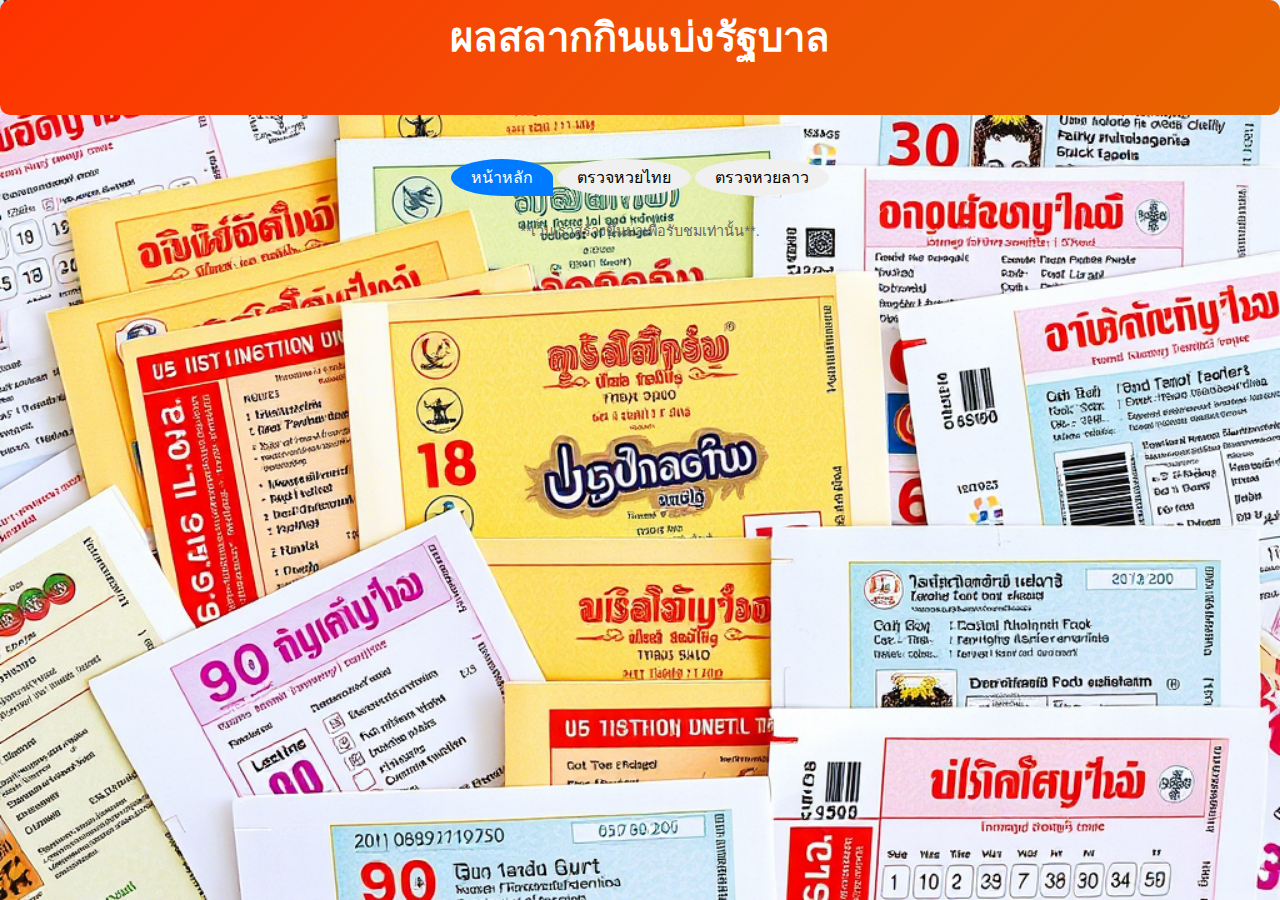
<file: index.html>
<!DOCTYPE html>
<html lang="th">
<head>
    <meta charset="UTF-8">
    <meta name="viewport" content="width=device-width, initial-scale=1.0">
    <title>หวยเด็ด.com</title>
    <link rel="icon" href="lottery-background.png"/>
    <link rel="stylesheet" href="style.css"/>
    <script defer src="script.js"></script>
</head>
<body>
    <header class="hero">
        <h1>ผลสลากกินแบ่งรัฐบาล</h1>
        <p><br> </p>
    </header>


    <nav class="lottery-nav">
        <a href="index.html" title="หน้าหลัก", class="active">หน้าหลัก</a>
        <a href="thai-lottery-16-3-2568.html" title="ตรวจหวยไทย">ตรวจหวยไทย</a>
        <a href="lao-lottery-24-3-2568.html"title="ตรวจหวยลาว">ตรวจหวยลาว</a>
    </nav>



 






    <footer>
        <p>**เว็บเราสร้างขึ้นมาเพื่อรับชมเท่านั้น**.</p>
    </footer>
</body>
</html>
</file>
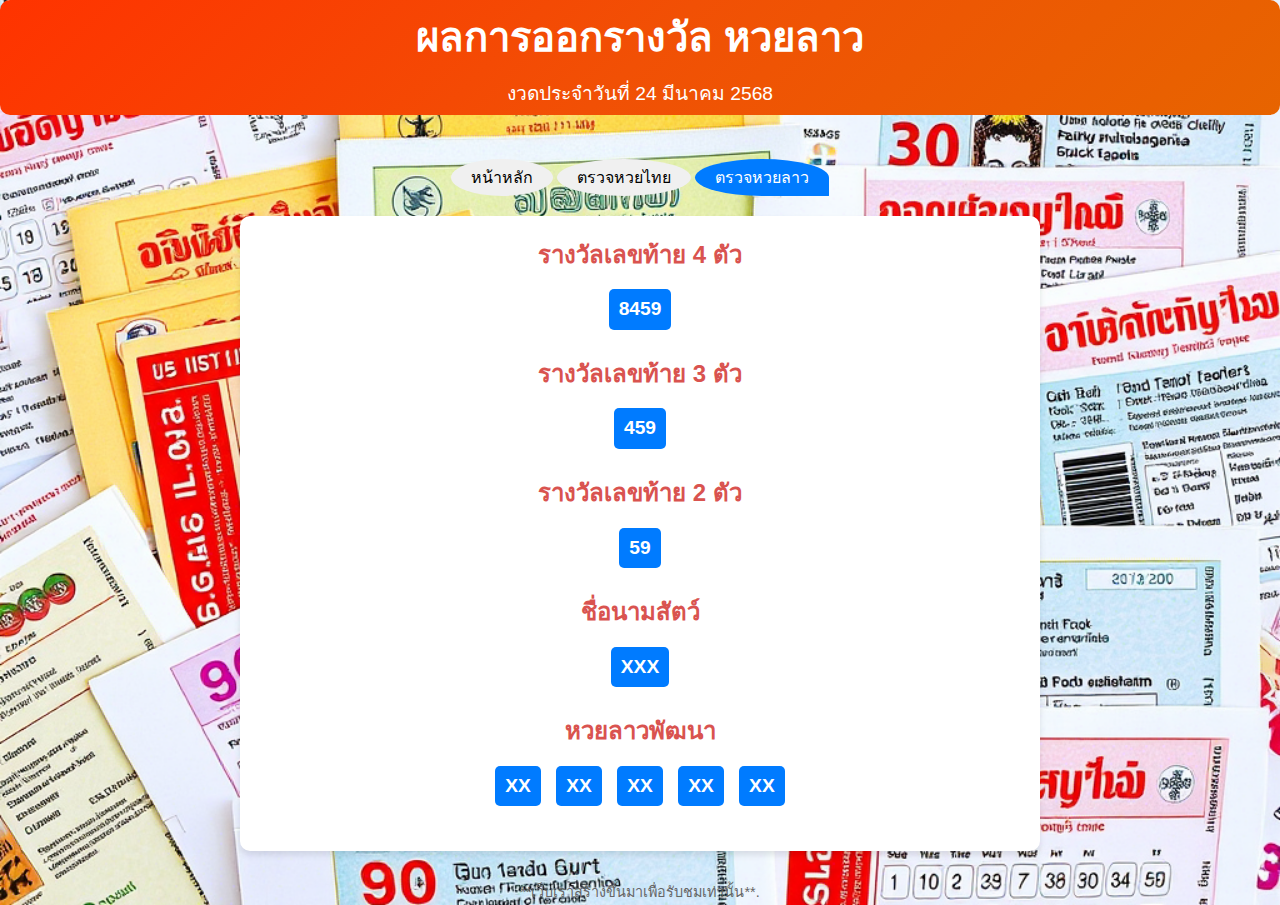
<file: lao-lottery-24-3-2568.html>
<!DOCTYPE html>
<html lang="th">
<head>
    <meta charset="UTF-8">
    <meta name="viewport" content="width=device-width, initial-scale=1.0">
    <title>หวยเด็ด.com</title>
    <link rel="icon" href="lottery-background.png"/>
    <link rel="stylesheet" href="lao-style.css"/>
    <script defer src="lao-script.js"></script>
</head>
<body>
    <header class="hero">
        <h1>ผลการออกรางวัล หวยลาว </h1>
        <p>งวดประจำวันที่ 24 มีนาคม 2568</p>
    </header>



    <nav class="lottery-nav">
        <a href="index.html" title="หน้าหลัก">หน้าหลัก</a>
        <a href="thai-lottery-16-3-2568.html" title="ตรวจหวยไทย">ตรวจหวยไทย</a>
        <a href="lao-lottery-24-3-2568.html" title="ตรวจหวยลาว", class="active">ตรวจหวยลาว</a>
    </nav>
    <br>

    <main class="lottery-container">
        <div class="lottery-box">
            <section class="lottery-result main-prize">
                <h2>รางวัลเลขท้าย 4 ตัว </h2>
                <h3><span class="lotto-number">8459</span></h3>
                <p> </p>
            </section>

            <section class="lottery-result three-digit-end">
                <h2>รางวัลเลขท้าย 3 ตัว</h2>
                <h3>
                <h3><span class="lotto-number">459</span></h3>
                <p> </p>
            </section>

            <section class="lottery-result two-digit-end">
                <h2>รางวัลเลขท้าย 2 ตัว</h2>
                <h3><span class="lotto-number">59</span></h3>
                <p> </p>
            </section>

            <section class="lottery-result two-digit-end">
                <h2>ชื่อนามสัตว์</h2>
                <h3><span class="lotto-number">XXX</span></h3>
                <p> </p>
            </section>

            <section class="lottery-result two-digit-end">
                <h2>หวยลาวพัฒนา</h2>
                <h3><span class="lotto-number">XX</span>
                    <span class="lotto-number">XX</span>
                    <span class="lotto-number">XX</span>
                    <span class="lotto-number">XX</span>
                    <span class="lotto-number">XX</span>
                </h3>
                <p> </p>
            </section>


        </div>
    </main>

    

    <footer>
        <p>**เว็บเราสร้างขึ้นมาเพื่อรับชมเท่านั้น**.</p>
    </footer>
</body>
</html>
</file>
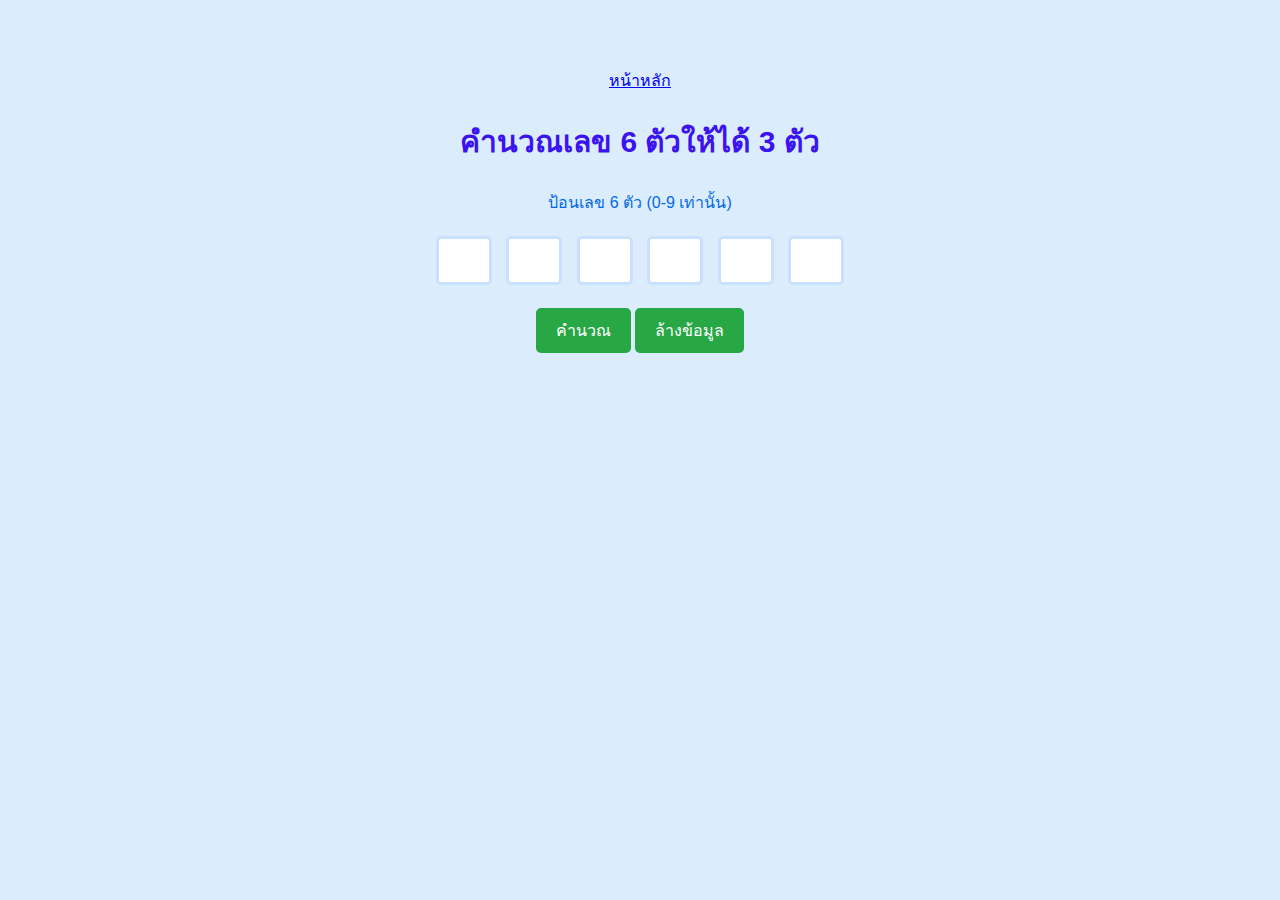
<file: RD.html>
<!DOCTYPE html>
<html lang="en">
<head>
    <meta charset="UTF-8">
    <meta name="viewport" content="width=device-width, initial-scale=1.0">
    <title>Music & Chat</title>
    <link rel="stylesheet" href="RD-style.css">
    <script defer src="RD-script.js"></script>
</head>


<br>
<nav class="lottery-nav">
        <a href="index.html" title="หน้าหลัก">หน้าหลัก</a>
    </nav>

<head>
    <meta charset="UTF-8">
    <meta name="viewport" content="width=device-width, initial-scale=1.0">
    <title>คำนวณเลข 6 ตัวให้ได้ 3 ตัว</title>
    
</head>
<body>
    <h2>คำนวณเลข 6 ตัวให้ได้ 3 ตัว</h2>
    <p>ป้อนเลข 6 ตัว (0-9 เท่านั้น)</p>
    <div>
        <input type="text" id="num1" maxlength="1" onkeyup="moveToNext(event, 'num2')">
        <input type="text" id="num2" maxlength="1" onkeyup="moveToNext(event, 'num3')">
        <input type="text" id="num3" maxlength="1" onkeyup="moveToNext(event, 'num4')">
        <input type="text" id="num4" maxlength="1" onkeyup="moveToNext(event, 'num5')">
        <input type="text" id="num5" maxlength="1" onkeyup="moveToNext(event, 'num6')">
        <input type="text" id="num6" maxlength="1">
    </div>
    <br>
    <button onclick="calculate()">คำนวณ</button>
    <button onclick="clearInputs()">ล้างข้อมูล</button>
    <div id="result"></div>
</body>
</html>
</file>
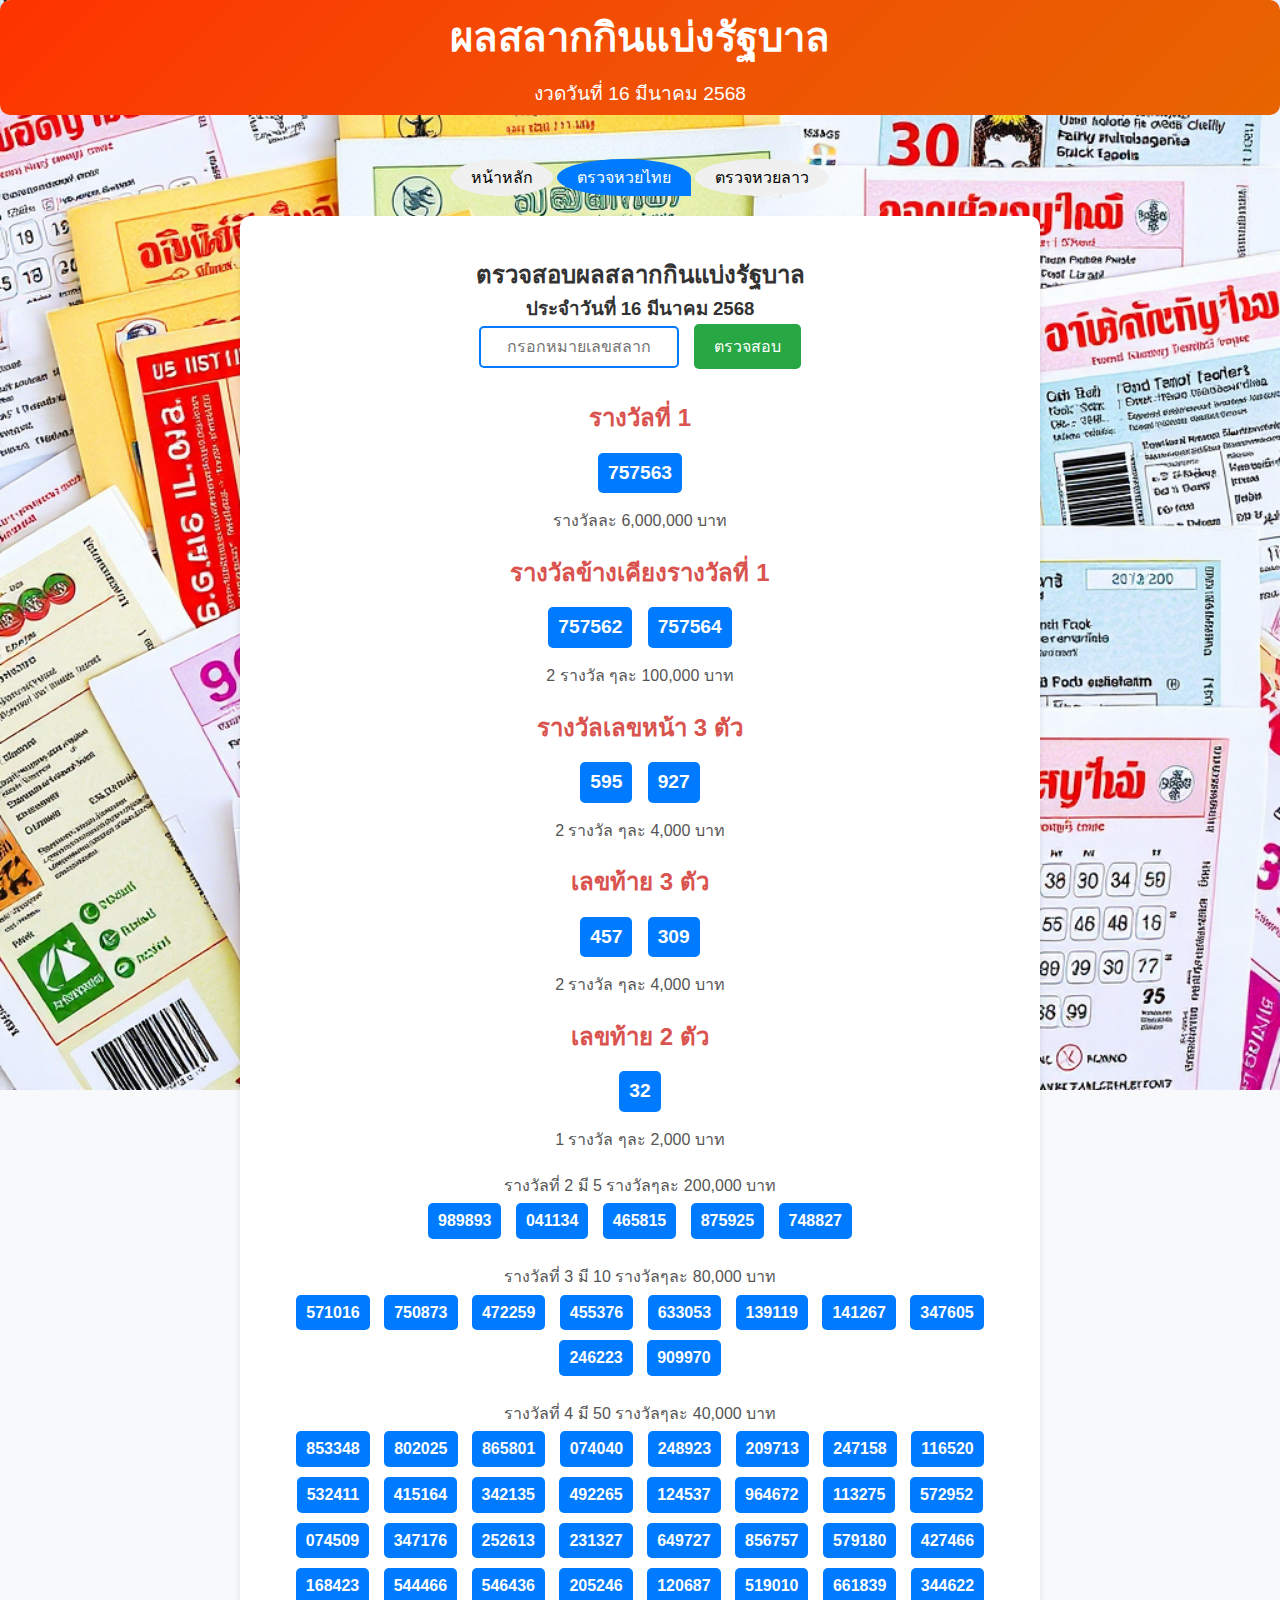
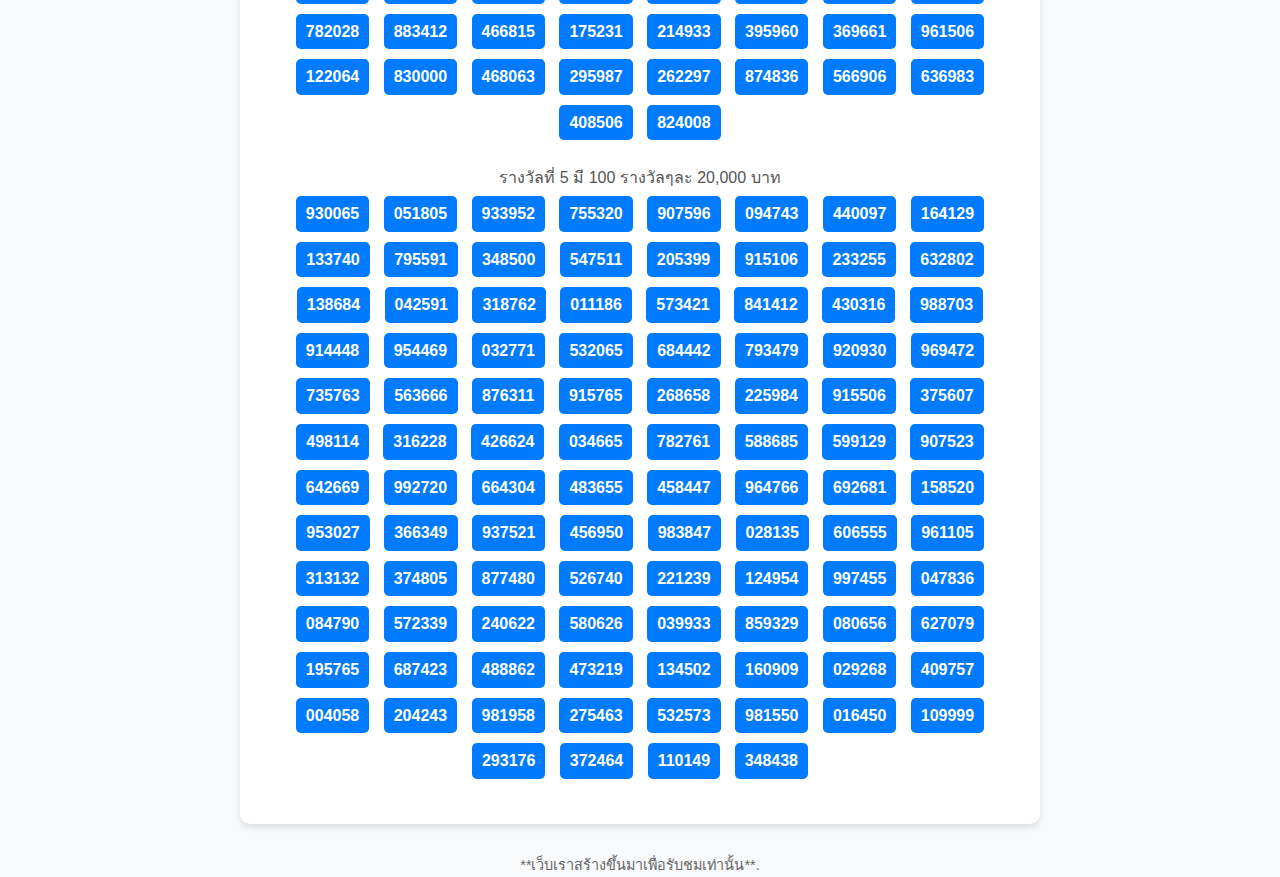
<file: thai-lottery-16-3-2568.html>
<!DOCTYPE html>
<html lang="th">
<head>
    <meta charset="UTF-8">
    <meta name="viewport" content="width=device-width, initial-scale=1.0">
    <title>หวยเด็ด.com</title>
    <link rel="icon" href="lottery-background.png"/>
    <link rel="stylesheet" href="thai-style.css"/>
    <script defer src="thai-script.js"></script>
</head>
<body>
    <header class="hero">
        <h1>ผลสลากกินแบ่งรัฐบาล</h1>
        <p>งวดวันที่ 16 มีนาคม 2568</p>
    </header>



    <nav class="lottery-nav">
        <a href="index.html" title="หน้าหลัก">หน้าหลัก</a>
        <a href="thai-lottery-16-3-2568.html" title="ตรวจหวยไทย", class="active">ตรวจหวยไทย</a>
        <a href="lao-lottery-24-3-2568.html" title="ตรวจหวยลาว">ตรวจหวยลาว</a>
    </nav>
    <br>

    <main class="lottery-container">
        <div class="lottery-checker">
            <h2>ตรวจสอบผลสลากกินแบ่งรัฐบาล</h2>
            <h3>ประจำวันที่ 16 มีนาคม 2568</h3>
            <input type="text" id="lottery-input" placeholder="กรอกหมายเลขสลาก" , title="กรอกหมายเลขสลาก">
            <button id="check-button" title="ตรวจสอบ">ตรวจสอบ</button>
            <p id="lottery-result"></p>
        </div>

        <div class="lottery-box">
            <section class="lottery-result main-prize">
                <h2>รางวัลที่ 1</h2>
                <h3><span class="lotto-number">757563</span></h3>
                <p>รางวัลละ 6,000,000 บาท</p>
            </section>

            <section class="lottery-result adjacent-prize">
                <h2>รางวัลข้างเคียงรางวัลที่ 1</h2>
                <h3>
                    <span class="lotto-number">757562</span>
                    <span class="lotto-number">757564</span>
                </h3>
                <p>2 รางวัล ๆละ 100,000 บาท</p>
            </section>

            <section class="lottery-result three-digit-front">
                <h2>รางวัลเลขหน้า 3 ตัว</h2>
                <h3>
                    <span class="lotto-number">595</span>
                    <span class="lotto-number">927</span>
                </h3>
                <p>2 รางวัล ๆละ 4,000 บาท</p>
            </section>

            <section class="lottery-result three-digit-end">
                <h2>เลขท้าย 3 ตัว</h2>
                <h3>
                    <span class="lotto-number">457</span>
                    <span class="lotto-number">309</span>
                </h3>
                <p>2 รางวัล ๆละ 4,000 บาท</p>
            </section>

            <section class="lottery-result two-digit-end">
                <h2>เลขท้าย 2 ตัว</h2>
                <h3><span class="lotto-number">32</span></h3>
                <p>1 รางวัล ๆละ 2,000 บาท</p>
            </section>

            <section class="lottery-result two-digit-end">
                <p>รางวัลที่ 2 มี 5 รางวัลๆละ 200,000 บาท</p>
                <span class="lotto-number">989893</span>
                <span class="lotto-number">041134</span>
                <span class="lotto-number">465815</span>
                <span class="lotto-number">875925</span>
                <span class="lotto-number">748827</span>
            </section>

            <section class="lottery-result two-digit-end">
                <p>รางวัลที่ 3 มี 10 รางวัลๆละ 80,000 บาท</p>
                <span class="lotto-number">571016</span>
                <span class="lotto-number">750873</span>
                <span class="lotto-number">472259</span>
                <span class="lotto-number">455376</span>
                <span class="lotto-number">633053</span>
                <span class="lotto-number">139119</span>
                <span class="lotto-number">141267</span>
                <span class="lotto-number">347605</span>
                <span class="lotto-number">246223</span>
                <span class="lotto-number">909970</span>    
            </section>

            <section class="lottery-result two-digit-end">
                <p>รางวัลที่ 4 มี 50 รางวัลๆละ 40,000 บาท</p>
                <span class="lotto-number">     853348      </span>
                <span class="lotto-number">     802025      </span>
                <span class="lotto-number">     865801      </span>
                <span class="lotto-number">     074040      </span>
                <span class="lotto-number">     248923      </span>
                <span class="lotto-number">     209713      </span>
                <span class="lotto-number">     247158      </span>
                <span class="lotto-number">     116520      </span>
                <span class="lotto-number">     532411      </span>
                <span class="lotto-number">     415164      </span> 
                <span class="lotto-number">     342135      </span>
                <span class="lotto-number">     492265      </span>
                <span class="lotto-number">     124537      </span>
                <span class="lotto-number">     964672      </span>
                <span class="lotto-number">     113275      </span>
                <span class="lotto-number">     572952      </span>
                <span class="lotto-number">     074509      </span>
                <span class="lotto-number">     347176      </span>
                <span class="lotto-number">     252613      </span>
                <span class="lotto-number">     231327      </span>  
                <span class="lotto-number">     649727      </span>
                <span class="lotto-number">     856757      </span>
                <span class="lotto-number">     579180      </span>
                <span class="lotto-number">     427466      </span>
                <span class="lotto-number">     168423      </span>
                <span class="lotto-number">     544466      </span>
                <span class="lotto-number">     546436      </span>
                <span class="lotto-number">     205246      </span>
                <span class="lotto-number">     120687      </span>
                <span class="lotto-number">     519010      </span>
                <span class="lotto-number">     661839      </span>
                <span class="lotto-number">     344622      </span>
                <span class="lotto-number">     782028      </span>
                <span class="lotto-number">     883412      </span>
                <span class="lotto-number">     466815      </span>
                <span class="lotto-number">     175231      </span>
                <span class="lotto-number">     214933      </span>
                <span class="lotto-number">     395960      </span>
                <span class="lotto-number">     369661      </span>
                <span class="lotto-number">     961506      </span> 
                <span class="lotto-number">     122064      </span>
                <span class="lotto-number">     830000      </span>
                <span class="lotto-number">     468063      </span>
                <span class="lotto-number">     295987      </span>
                <span class="lotto-number">     262297      </span>
                <span class="lotto-number">     874836      </span>
                <span class="lotto-number">     566906      </span>
                <span class="lotto-number">     636983      </span>
                <span class="lotto-number">     408506      </span>
                <span class="lotto-number">     824008      </span>
            </section>

            <section class="lottery-result two-digit-end">
                <p>รางวัลที่ 5 มี 100 รางวัลๆละ 20,000 บาท</p>
                <span class="lotto-number"> 930065</span>
                <span class="lotto-number"> 051805</span>
                <span class="lotto-number"> 933952</span>
                <span class="lotto-number"> 755320</span>
                <span class="lotto-number"> 907596</span>
                <span class="lotto-number"> 094743</span>
                <span class="lotto-number"> 440097</span>
                <span class="lotto-number"> 164129</span>
                <span class="lotto-number"> 133740</span>
                <span class="lotto-number"> 795591</span>  
                <span class="lotto-number"> 348500</span>
                <span class="lotto-number"> 547511</span>
                <span class="lotto-number"> 205399</span>
                <span class="lotto-number"> 915106</span>
                <span class="lotto-number"> 233255</span>
                <span class="lotto-number"> 632802</span>
                <span class="lotto-number"> 138684</span>
                <span class="lotto-number"> 042591</span>
                <span class="lotto-number"> 318762</span>
                <span class="lotto-number"> 011186</span>
                <span class="lotto-number"> 573421</span>
                <span class="lotto-number"> 841412</span>
                <span class="lotto-number"> 430316</span>
                <span class="lotto-number"> 988703</span>
                <span class="lotto-number"> 914448</span>
                <span class="lotto-number"> 954469</span>
                <span class="lotto-number"> 032771</span>
                <span class="lotto-number"> 532065</span>
                <span class="lotto-number"> 684442</span>
                <span class="lotto-number"> 793479</span> 
                <span class="lotto-number"> 920930</span>
                <span class="lotto-number"> 969472</span>
                <span class="lotto-number"> 735763</span>
                <span class="lotto-number"> 563666</span>
                <span class="lotto-number"> 876311</span>
                <span class="lotto-number"> 915765</span>
                <span class="lotto-number"> 268658</span>
                <span class="lotto-number"> 225984</span>
                <span class="lotto-number"> 915506</span>
                <span class="lotto-number"> 375607</span>
                <span class="lotto-number"> 498114</span>
                <span class="lotto-number"> 316228</span>
                <span class="lotto-number"> 426624</span>
                <span class="lotto-number"> 034665</span>
                <span class="lotto-number"> 782761</span>
                <span class="lotto-number"> 588685</span>
                <span class="lotto-number"> 599129</span>
                <span class="lotto-number"> 907523</span>
                <span class="lotto-number"> 642669</span>
                <span class="lotto-number"> 992720</span>
                <span class="lotto-number"> 664304</span>
                <span class="lotto-number"> 483655</span>
                <span class="lotto-number"> 458447</span>
                <span class="lotto-number"> 964766</span>
                <span class="lotto-number"> 692681</span>
                <span class="lotto-number"> 158520</span>
                <span class="lotto-number"> 953027</span>
                <span class="lotto-number"> 366349</span>
                <span class="lotto-number"> 937521</span>
                <span class="lotto-number"> 456950</span>
                <span class="lotto-number"> 983847</span>  
                <span class="lotto-number"> 028135</span>
                <span class="lotto-number"> 606555</span>
                <span class="lotto-number"> 961105</span>
                <span class="lotto-number"> 313132</span>
                <span class="lotto-number"> 374805</span>
                <span class="lotto-number"> 877480</span>
                <span class="lotto-number"> 526740</span>
                <span class="lotto-number"> 221239</span>
                <span class="lotto-number"> 124954</span>
                <span class="lotto-number"> 997455</span>
                <span class="lotto-number"> 047836</span>
                <span class="lotto-number"> 084790</span>
                <span class="lotto-number"> 572339</span>
                <span class="lotto-number"> 240622</span>
                <span class="lotto-number"> 580626</span>
                <span class="lotto-number"> 039933</span>
                <span class="lotto-number"> 859329</span>
                <span class="lotto-number"> 080656</span>
                <span class="lotto-number"> 627079</span>
                <span class="lotto-number"> 195765</span> 
                <span class="lotto-number"> 687423</span>
                <span class="lotto-number"> 488862</span>
                <span class="lotto-number"> 473219</span>
                <span class="lotto-number"> 134502</span>
                <span class="lotto-number"> 160909</span>
                <span class="lotto-number"> 029268</span>
                <span class="lotto-number"> 409757</span>
                <span class="lotto-number"> 004058</span>
                <span class="lotto-number"> 204243</span>
                <span class="lotto-number"> 981958</span>
                <span class="lotto-number"> 275463</span>
                <span class="lotto-number"> 532573</span>
                <span class="lotto-number"> 981550</span>
                <span class="lotto-number"> 016450</span>
                <span class="lotto-number"> 109999</span>
                <span class="lotto-number"> 293176</span>
                <span class="lotto-number"> 372464</span>
                <span class="lotto-number"> 110149</span>
                <span class="lotto-number"> 348438</span>
            
            </section>
        </div>
    </main>

    

    <footer>
        <p>**เว็บเราสร้างขึ้นมาเพื่อรับชมเท่านั้น**.</p>
    </footer>
</body>
</html>
</file>
<file: RD-style.css>
body {
    background-color: rgb(219, 237, 252);
    font-family: Arial, sans-serif;
    text-align: center;
    margin: 50px;
}
button {
    padding: 10px 20px;
    font-size: 16px;
    border: none;
    background-color: #28a745;
    color: white;
    border-radius: 5px;
    cursor: pointer;
}
button:hover {
    background-color: #218838;
}
input {
    padding: 10px;
    margin: 5px;
    width: 30px;
    text-align: center;
    font-size: 20px;
    border: 3px  solid #c9e1ff;
    border-radius: 5px ;
}
h2 {
    color: #3b13ee;
    font-size: 30px;
    text-align: center;
}
p {
    color: #0269e7;
    font-size: 16px;
    text-align: center;
}
</file>
<file: style.css>
/* General Reset */
* {
    margin: 0;
    padding: 0;
    box-sizing: border-box;
    font-family: 'Prompt', sans-serif; /* Google Font - รองรับภาษาไทย */
}

body {
    background-color: #f8f9fa; /* สีพื้นหลังอ่อน */
    color: #333; /* สีข้อความ */
    line-height: 1.6;
    padding: 20px;
    text-align: center; /* จัดเนื้อหาทั้งหมดให้อยู่ตรงกลาง */
}


/* กำหนดรูปภาพพื้นหลัง */
body {
    margin: 0;
    padding: 0;
    background-image: url('lottery-background.png'); /* ระบุตำแหน่งของรูปภาพ */
    background-size: cover; /* ปรับขนาดรูปภาพให้ครอบคลุมพื้นที่ทั้งหมด */
    background-position: center; /* จัดตำแหน่งรูปภาพให้อยู่ตรงกลาง */
    background-repeat: no-repeat; /* ไม่ให้รูปภาพซ้ำ */
    background-attachment: fixed; /* ทำให้พื้นหลังคงที่เมื่อเลื่อนหน้าเว็บ */
    height: 100vh; /* กำหนดความสูงของพื้นหลังให้เต็มหน้าจอ */
    position: relative; /* เพื่อให้สามารถวาง overlay ได้ */
}

/* สไตล์เนื้อหาในหน้าเว็บ */
.content {
    text-align: center;
    color: white;
    font-family: Arial, sans-serif;
    padding-top: 20%;
    position: relative; /* ทำให้เนื้อหาอยู่เหนือ overlay */
    z-index: 2; /* อยู่บนสุด */
}



/* Header Section */
header.hero {
    background: linear-gradient(135deg, #ff3300, #f15005,#e76400); /* Gradient สีส้ม-ชมพู */
    color: white;
    padding: 5px;
    border-radius: 10px;
    margin-bottom: 50px;
}

header h1 {
    font-size: 2.5rem;
    margin-bottom: 10px;
}

header p {
    font-size: 1.2rem;
}


section p {
    font-size: 1rem;
    color: #555;
}

/* Footer */
footer {
    margin-top: 30px;
    font-size: 0.9rem;
    color: #666;
}


/* หัวข้อหลัก */
.lottery-nav a {
    padding: 10px 20px;
    text-decoration: none;
    color: black;
    background-color: #f0f0f0;
    border-radius: 50% 50%;
}
.lottery-nav a.active {
    background-color: #007bff;
    color: white;
    border-radius: 50%  50% 1%;
}



div a {
    padding: 5px 5px; /*จัดขนาดความห่าง*/
    font-size: 1rem; /*ขนาดตัวหนังสือ*/
    display: flex;
    flex-direction:row;
}
</file>
<file: lao-style.css>
/* General Reset */
* {
    margin: 0;
    padding: 0;
    box-sizing: border-box;
    font-family: 'Prompt', sans-serif; /* Google Font - รองรับภาษาไทย */
}

body {
    background-color: #f8f9fa; /* สีพื้นหลังอ่อน */
    color: #333; /* สีข้อความ */
    line-height: 1.6;
    padding: 20px;
    text-align: center; /* จัดเนื้อหาทั้งหมดให้อยู่ตรงกลาง */
}


/* กำหนดรูปภาพพื้นหลัง */
body {
    margin: 0;
    padding: 0;
    background-image: url('lottery-background.png'); /* ระบุตำแหน่งของรูปภาพ */
    background-size: cover; /* ปรับขนาดรูปภาพให้ครอบคลุมพื้นที่ทั้งหมด */
    background-position: center; /* จัดตำแหน่งรูปภาพให้อยู่ตรงกลาง */
    background-repeat: no-repeat; /* ไม่ให้รูปภาพซ้ำ */
    background-attachment: fixed; /* ทำให้พื้นหลังคงที่เมื่อเลื่อนหน้าเว็บ */
    height: 100vh; /* กำหนดความสูงของพื้นหลังให้เต็มหน้าจอ */
    position: relative; /* เพื่อให้สามารถวาง overlay ได้ */
}

/* สไตล์เนื้อหาในหน้าเว็บ */
.content {
    text-align: center;
    color: white;
    font-family: Arial, sans-serif;
    padding-top: 20%;
    position: relative; /* ทำให้เนื้อหาอยู่เหนือ overlay */
    z-index: 2; /* อยู่บนสุด */
}





/* Header Section */
header.hero {
    background: linear-gradient(135deg, #ff3300, #f15005,#e76400); /* Gradient สีส้ม-ชมพู */
    color: white;
    padding: 5px;
    border-radius: 10px;
    margin-bottom: 50px;
}

header h1 {
    font-size: 2.5rem;
    margin-bottom: 10px;
}

header p {
    font-size: 1.2rem;
}

/* Lottery Checker */
.lottery-checker {
    margin-top: 20px;
    margin-bottom: 30px;
}

#lottery-input {
    width: 200px;
    padding: 10px;
    font-size: 1rem;
    border: 2px solid #007bff;
    border-radius: 5px;
    margin-right: 10px;
    text-align: center; /* จัดตัวเลขในช่องกรอกให้อยู่ตรงกลาง */
}

#check-button {
    padding: 10px 20px;
    font-size: 1rem;
    background-color: #28a745; /* สีเขียว */
    color: white;
    border: none;
    border-radius: 5px;
    cursor: pointer;
    transition: background-color 0.3s ease;
}

#check-button:hover {
    background-color: #218838; /* สีเขียวเข้มเมื่อ hover */
}

#lottery-result {
    margin-top: 20px;
    font-size: 1.2rem;
    font-weight: bold;
}

/* Main Content */
main.lottery-container {
    max-width: 800px;
    margin: 0 auto;
    background: white;
    padding: 20px;
    border-radius: 10px;
    box-shadow: 0 4px 6px rgba(0, 0, 0, 0.1);
    text-align: center; /* จัดเนื้อหาใน main ให้อยู่ตรงกลาง */
}

section.lottery-result {
    margin-bottom: 20px;
}

section h2 {
    font-size: 1.5rem;
    color: #d9534f; /* สีแดงเข้ม */
    margin-bottom: 10px;
}

section h3 {
    font-size: 1.2rem;
    margin-bottom: 10px;
}

.lotto-number {
    display: inline-block;
    background-color: #007bff; /* สีน้ำเงิน */
    color: white;
    padding: 5px 10px;
    border-radius: 5px;
    margin: 5px;
    font-weight: bold;
}

section p {
    font-size: 1rem;
    color: #555;
}

/* Footer */
footer {
    margin-top: 30px;
    font-size: 0.9rem;
    color: #666;
}



/* หัวข้อหลัก */
.lottery-nav a {
    padding: 10px 20px;
    text-decoration: none;
    color: black;
    background-color: #f0f0f0;
    border-radius: 50% 50%;
}
.lottery-nav a.active {
    background-color: #007bff;
    color: white;
    border-radius: 50%  50% 1%;
}
</file>
<file: thai-style.css>
/* General Reset */
* {
    margin: 0;
    padding: 0;
    box-sizing: border-box;
    font-family: 'Prompt', sans-serif; /* Google Font - รองรับภาษาไทย */
}

body {
    background-color: #f8f9fa; /* สีพื้นหลังอ่อน */
    color: #333; /* สีข้อความ */
    line-height: 1.6;
    padding: 20px;
    text-align: center; /* จัดเนื้อหาทั้งหมดให้อยู่ตรงกลาง */
}


/* กำหนดรูปภาพพื้นหลัง */
body {
    margin: 0;
    padding: 0;
    background-image: url('lottery-background.png'); /* ระบุตำแหน่งของรูปภาพ */
    background-size: cover; /* ปรับขนาดรูปภาพให้ครอบคลุมพื้นที่ทั้งหมด */
    background-position: center; /* จัดตำแหน่งรูปภาพให้อยู่ตรงกลาง */
    background-repeat: no-repeat; /* ไม่ให้รูปภาพซ้ำ */
    background-attachment: fixed; /* ทำให้พื้นหลังคงที่เมื่อเลื่อนหน้าเว็บ */
    height: 100vh; /* กำหนดความสูงของพื้นหลังให้เต็มหน้าจอ */
    position: relative; /* เพื่อให้สามารถวาง overlay ได้ */
}

/* สไตล์เนื้อหาในหน้าเว็บ */
.content {
    text-align: center;
    color: white;
    font-family: Arial, sans-serif;
    padding-top: 20%;
    position: relative; /* ทำให้เนื้อหาอยู่เหนือ overlay */
    z-index: 2; /* อยู่บนสุด */
}




/* Header Section */
header.hero {
    background: linear-gradient(135deg, #ff3300, #f15005,#e76400); /* Gradient สีส้ม-ชมพู */
    color: white;
    padding: 5px;
    border-radius: 10px;
    margin-bottom: 50px;
}


header h1 {
    font-size: 2.5rem;
    margin-bottom: 10px;
}

header p {
    font-size: 1.2rem;
}

/* Lottery Checker */
.lottery-checker {
    margin-top: 20px;
    margin-bottom: 30px;
}

#lottery-input {
    width: 200px;
    padding: 10px;
    font-size: 1rem;
    border: 2px solid #007bff;
    border-radius: 5px;
    margin-right: 10px;
    text-align: center; /* จัดตัวเลขในช่องกรอกให้อยู่ตรงกลาง */
}

#check-button {
    padding: 10px 20px;
    font-size: 1rem;
    background-color: #28a745; /* สีเขียว */
    color: white;
    border: none;
    border-radius: 5px;
    cursor: pointer;
    transition: background-color 0.3s ease;
}

#check-button:hover {
    background-color: #218838; /* สีเขียวเข้มเมื่อ hover */
    transform:  translate(-1px, -2px); /*การเครื่อนไหวของ button*/
}

#lottery-result {
    margin-top: 20px;
    font-size: 1.2rem;
    font-weight: bold;
}

/* Main Content */
main.lottery-container {
    max-width: 800px;
    margin: 0 auto;
    background: white;
    padding: 20px;
    border-radius: 10px;
    box-shadow: 0 4px 6px rgba(0, 0, 0, 0.1);
    text-align: center; /* จัดเนื้อหาใน main ให้อยู่ตรงกลาง */
}

section.lottery-result {
    margin-bottom: 20px;
}

section h2 {
    font-size: 1.5rem;
    color: #d9534f; /* สีแดงเข้ม */
    margin-bottom: 10px;
}

section h3 {
    font-size: 1.2rem;
    margin-bottom: 10px;
}

.lotto-number {
    display: inline-block;
    background-color: #007bff; /* สีน้ำเงิน */
    color: white;
    padding: 5px 10px;
    border-radius: 5px;
    margin: 5px;
    font-weight: bold;
}

section p {
    font-size: 1rem;
    color: #555;
}

/* Footer */
footer {
    margin-top: 30px;
    font-size: 0.9rem;
    color: #666;
}




/* หัวข้อหลัก */
.lottery-nav a {
    padding: 10px 20px;
    text-decoration: none;
    color: black;
    background-color: #f0f0f0;
    border-radius: 50% 50%;
}
.lottery-nav a.active {
    background-color: #007bff;
    color: white;
    border-radius: 50%  50% 1%;
}
</file>
